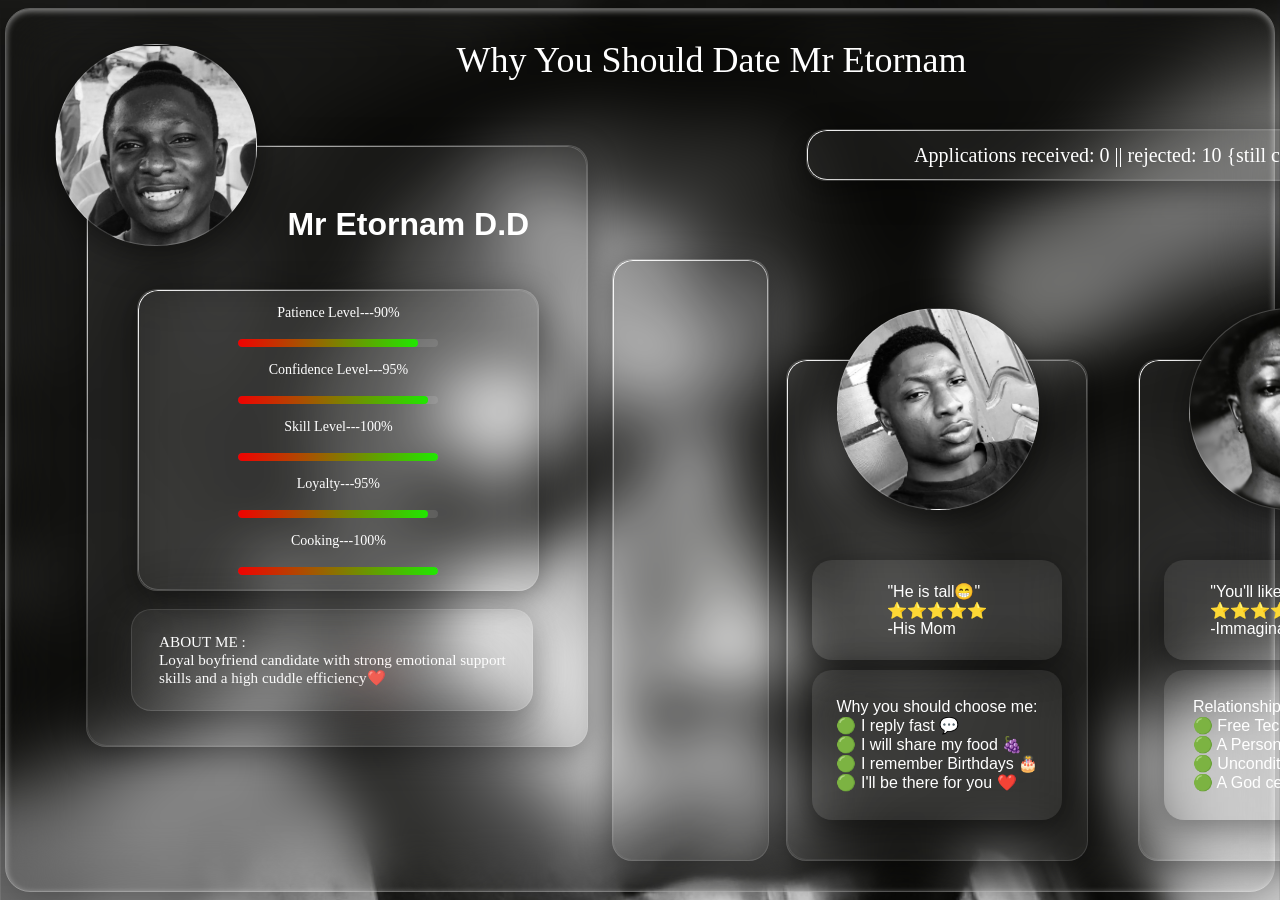
<file: index.html>
<!DOCTYPE html>
<html lang="en">
    <head>
        <link rel="stylesheet" href="portfolio.css">
    </head>
    <body>
        <div class="main-hero">
            <div class="title">
            <span>Why You Should Date Mr Etornam</span>
        </div>
            <div class="long-card">
                Applications received: 0 || rejected: 10 {still counting}
            </div>
            <div class="small-card">
                <p>ABOUT ME :<br>
                Loyal boyfriend candidate with strong emotional support<br>
                skills and a high cuddle efficiency❤️</p>
            </div>
            <div class="main-card">
                <h1 class="name-tag">Mr Etornam D.D</h1>
                <div class="pfp"></div>
                <div class="tab">
                    <div class="stat-top">
                        <span>Patience Level---</span>
                        <span>90%</span>
                    </div>
                    <div class="stat-bar">
                        <div class="stat-fill" style="width:90%"></div>
                    </div>
                     <div class="stat-top">
                        <span>Confidence Level---</span>
                        <span> 95%</span>
                    </div>
                    <div class="stat-bar">
                        <div class="stat-fill" style="width:95%"></div>
                    </div>
                    <div class="stat-top">
                        <span>Skill Level---</span>
                        <span> 100%</span>
                    </div>
                    <div class="stat-bar">
                        <div class="stat-fill" style="width:100%"></div>
                    </div>
                    <div class="stat-top">
                        <span>Loyalty---</span>

                        <span> 95%</span>
                    </div>
                    <div class="stat-bar">
                        <div class="stat-fill" style="width:95%"></div>
                    </div>
                    <div class="stat-top">
                        <span>Cooking---</span>
                        <span> 100%</span>
                    </div>
                    <div class="stat-bar">
                        <div class="stat-fill" style="width:100%"></div>
                    </div>
                </div>
            </div>
            <div class="media"></div>
            <div class="cards">
                 <div class="card-1">
                    <div class="pfp1"></div>
                    <div class="data1">
                        "He is tall😁"<br>
                        ⭐⭐⭐⭐⭐<br>
                        -His Mom
                    </div>
                    <div class="data2">
                           Why you should choose me: <br>
                        🟢 I reply fast 💬<br>
                        🟢 I will share my food 🍇<br>
                        🟢 I remember Birthdays 🎂<br>
                        🟢 I'll be there for you ❤️<br>
                    </div>
                 </div>
                 <div class="card-2">
                    <div class="pfp2"></div>
                    <div class="data1">
                        "You'll like him 😉"<br>
                        ⭐⭐⭐⭐⭐<br>
                        -Immaginary Girlfriend
                    </div>
                    <div class="data2">
                           Relationship Benefits: <br>
                        🟢  Free Tech support 🧑🏽‍💻<br>
                        🟢  A Personal Einstein 🤓<br>
                        🟢  Unconditional Love ❤️<br>
                        🟢  A God centered love ✝️<br>
                    </div>
                 </div>
            </div>
        </div>
    </body>
</html>
</file>
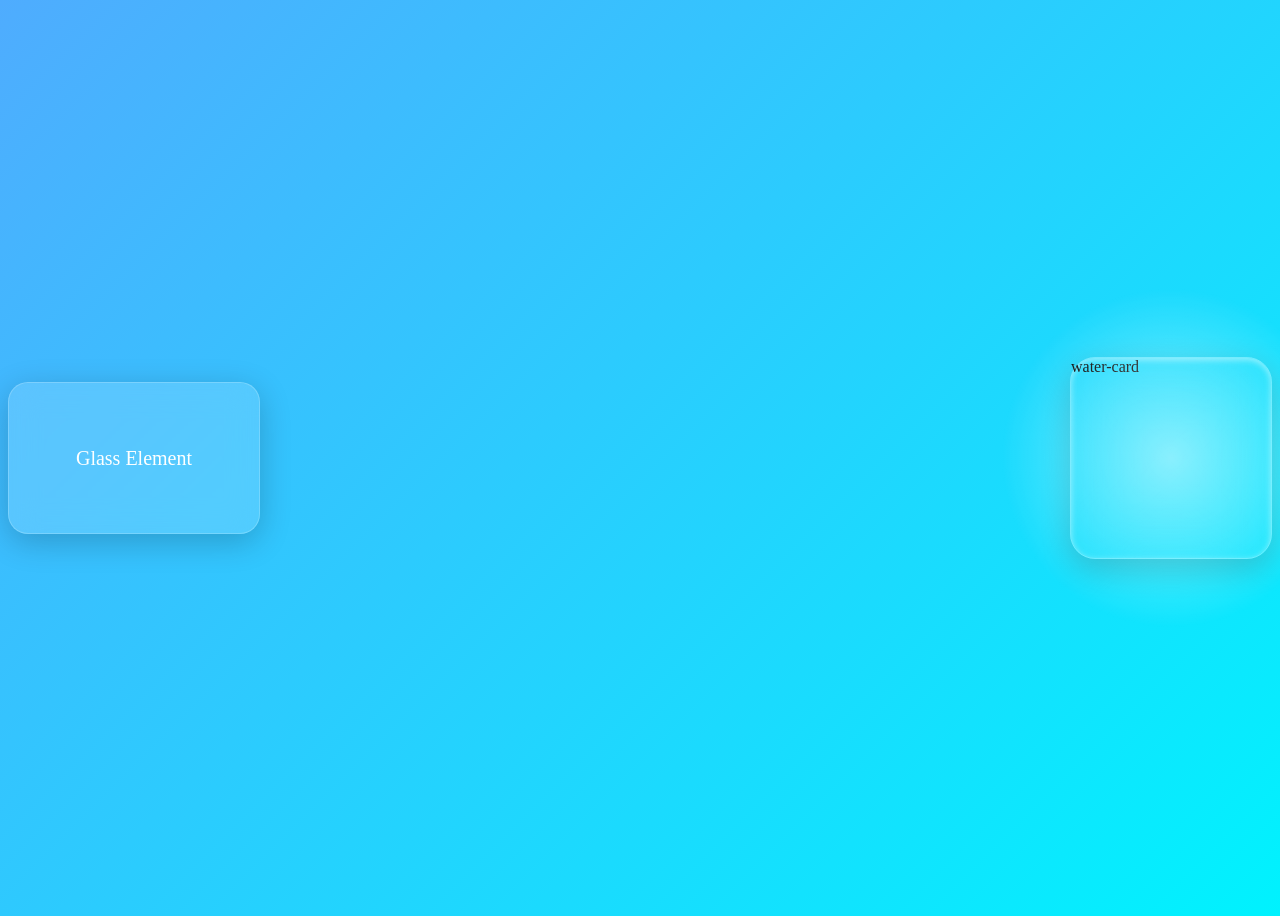
<file: cool.html>
<!DOCTYPE html>
<html lang="en">
    <head>
        <link rel="stylesheet" href="cool.css">
    </head>
    <body>

        <div class="glass-card">
            Glass Element
        </div>


        <div class="water-card">
            water-card
        </div>
    </body>
</html>
</file>
<file: portfolio.css>
*{
    margin: 0;
    padding: 0;
}
body{
    background: url(me\ 2222.jpg);
    background-size: cover;
    height:100vh;
    display:flex;
    justify-content: center;
    align-items: center;
    overflow-y: scroll;
    overflow-x: hidden;
}

.main-hero{
    position: relative;

    width: 99%;
    height: 98%;

    border-radius: 25px;

    backdrop-filter: blur(30px);

    background: linear-gradient(
        145deg
        rgba(255,255,255,0.4)
        rgba(255,255,255,0.05)
    );

    border:1px solid rgba(255,255,255,0.3);

    box-shadow: inset 0 2px 6px rgba(255,255,255,0.5),
    0 10px 30px rgba(0,0,0,0.2);

}
.main-card{
    width:500px;
    height: 600px;
    background: rgba(255,255,255,0.06);
    backdrop-filter: blur(25px);
    -webkit-backdrop-filter: blur(25px);
    border-radius: 20px;
    border: 1px solid rgba(255,255,255,0.12);
    box-shadow: 0 8px 32px rgba(0,0,0,0.4);

    display: flex;
    color:white;
    font-size: 20px;
    position: relative;
    margin-left: 80px;
    margin-top: 136px;
}
.tab{
    width:400px;
    height: 300px;
    background: rgba(255,255,255,0.06);
    backdrop-filter: blur(25px);
    -webkit-backdrop-filter: blur(25px);
    border-radius: 20px;
    border: 1px solid rgba(255,255,255,0.12);
    box-shadow: 0 8px 32px rgba(0,0,0,0.4);

    display: flex;
    flex-direction: column;
    gap:15px;
    color:white;
    font-size: 20px;
    position: relative;
    margin-top: 143px;
    align-items: center;
    justify-content: center;
    margin-left: 50px;
}
.pfp{
    width:200px;
    height: 200px;
    background: url(Screenshot_20260227_085518_Gallery.jpg);
    background-size: cover;
    backdrop-filter: blur(25px);
    -webkit-backdrop-filter: blur(25px);
    border-radius: 100px 100px 100px 100px;
    border: 1px solid rgba(255,255,255,0.2);
    box-shadow: 0 8px 32px rgba(0,0,0,0.5);

    display: flex;
    align-items: center;
    justify-content: center;
    color:white;
    font-size: 20px;
    bottom: 500px;
    position: absolute;
    right: 330px;
}
.cards{
    align-items: center;
    justify-content: space-between;
    position: absolute;
    display: flex;
    gap: 50px;
    margin-left: 780px;
    bottom: 30px;
}
.card-1{
 width:300px;
    height: 500px;
    background: rgba(255,255,255,0.06);
    backdrop-filter: blur(25px);
    -webkit-backdrop-filter: blur(25px);
    border-radius: 20px;
    border: 1px solid rgba(255,255,255,0.12);
    box-shadow: 0 8px 32px rgba(0,0,0,0.4);

    display: flex;
    color:white;
    font-size: 20px;
    position: relative;
}
.card-2{
 width:300px;
    height: 500px;
    background: rgba(255,255,255,0.06);
    backdrop-filter: blur(25px);
    -webkit-backdrop-filter: blur(25px);
    border-radius: 20px;
    border: 1px solid rgba(255,255,255,0.12);
    box-shadow: 0 8px 32px rgba(0,0,0,0.4);

    display: flex;
    color:white;
    font-size: 20px;
    position: relative;
}
.pfp1{
    width:200px;
    height: 200px;
    background: url(Screenshot_20251223_202649_Snapchat.jpg);
    background-size: cover;
    backdrop-filter: blur(25px);
    -webkit-backdrop-filter: blur(25px);
    border-radius: 100px 100px 100px 100px;
    border: 1px solid rgba(255,255,255,0.2);
    box-shadow: 0 8px 32px rgba(0,0,0,0.5);

    display: flex;
    align-items: center;
    justify-content: center;
    color:white;
    font-size: 20px;
    margin-left: 50px;
    bottom: 350px;
    position: absolute;
}
.pfp2{
    width:200px;
    height: 200px;
    background: url(me\ 2222.jpg);
    background-size:cover;
    backdrop-filter: blur(25px);
    -webkit-backdrop-filter: blur(25px);
    border-radius: 100px 100px 100px 100px;
    border: 1px solid rgba(255,255,255,0.2);
    box-shadow: 0 8px 32px rgba(0,0,0,0.5);

    display: flex;
    align-items: center;
    justify-content: center;
    color:white;
    font-size: 20px;
    margin-left: 50px;
    bottom: 350px;
    position: absolute;
}
.long-card{
    width:650px;
    height: 50px;
    background: rgba(255,255,255,0.06);
    backdrop-filter: blur(25px);
    -webkit-backdrop-filter: blur(15px);
    border-radius: 20px;
    border: 1px solid rgba(255,255,255,0.12);
    box-shadow: 0 8px 32px rgba(0,0,0,0.4);

    display: flex;
    color:white;
    font-size: 20px;
    position: absolute;
    margin-left: 800px;
    margin-top: 120px;
    align-items: center;
    justify-content: center;
}
.small-card{
    width:400px;
    height: 100px;
    background: rgba(255,255,255,0.06);
    backdrop-filter: blur(25px);
    -webkit-backdrop-filter: blur(25px);
    border-radius: 20px;
    border: 1px solid rgba(255,255,255,0.12);
    box-shadow: 0 8px 32px rgba(0,0,0,0.4);

    display: flex;
    flex-direction: column ;
    color:white;
    font-size: 20px;
    position: absolute;
    margin-top: 600px;
    align-items: center;
    justify-content: center;
    margin-left: 125px;
}
h1{
    font-family: sans-serif;
    font-size: 2rem;
    font-weight: 700;
    position: absolute;
    margin-top: 60px;
    margin-left: 200px;
}
.card-1::before{
    content: "";
    position: absolute;
    inset:0;

    border-radius: 20px;

    padding: 1px;

    background: linear-gradient(
        135deg,
        rgb(255, 255, 255),
        rgba(255,255,255,0.1),
        transparent
    );

    mask:
    linear-gradient(#000 0 0 ) content-box,
    linear-gradient(#000 0 0);

    mask-composite: exclude ;

    -webkit-mask:
    linear-gradient(#000 0 0 ) content-box,
    linear-gradient(#000 0 0);

    -webkit-mask-composite: xor;
}

.card-2::before{
    content: "";
    position: absolute;
    inset:0;

    border-radius: 20px;

    padding: 1px;

    background: linear-gradient(
        135deg,
        rgb(255, 255, 255),
        rgba(255,255,255,0.1),
        transparent
    );

    mask:
    linear-gradient(#000 0 0 ) content-box,
    linear-gradient(#000 0 0);

    mask-composite: exclude ;

    -webkit-mask:
    linear-gradient(#000 0 0 ) content-box,
    linear-gradient(#000 0 0);

    -webkit-mask-composite: xor;
}
.cards::before::before{
    content: "";
    position: absolute;
    inset:0;

    border-radius: 20px;

    padding: 1px;

    background: linear-gradient(
        135deg,
        rgb(255, 255, 255),
        rgba(255,255,255,0.1),
        transparent
    );

    mask:
    linear-gradient(#000 0 0 ) content-box,
    linear-gradient(#000 0 0);

    mask-composite: exclude ;

    -webkit-mask:
    linear-gradient(#000 0 0 ) content-box,
    linear-gradient(#000 0 0);

    -webkit-mask-composite: xor;
}
.long-card::before{
    content: "";
    position: absolute;
    inset:0;

    border-radius: 20px;

    padding: 1px;

    background: linear-gradient(
        135deg,
        rgb(255, 255, 255),
        rgba(255,255,255,0.1),
        transparent
    );

    mask:
    linear-gradient(#000 0 0 ) content-box,
    linear-gradient(#000 0 0);

    mask-composite: exclude ;

    -webkit-mask:
    linear-gradient(#000 0 0 ) content-box,
    linear-gradient(#000 0 0);

    -webkit-mask-composite: xor;
}
.main-card::before{
    content: "";
    position: absolute;
    inset:0;

    border-radius: 20px;

    padding: 1px;

    background: linear-gradient(
        135deg,
        rgb(255, 255, 255),
        rgba(255,255,255,0.1),
        transparent
    );

    mask:
    linear-gradient(#000 0 0 ) content-box,
    linear-gradient(#000 0 0);

    mask-composite: exclude ;

    -webkit-mask:
    linear-gradient(#000 0 0 ) content-box,
    linear-gradient(#000 0 0);

    -webkit-mask-composite: xor;
}

.main-card::before{
    content: "";
    position: absolute;
    inset:0;

    border-radius: 20px;

    padding: 1px;

    background: linear-gradient(
        135deg,
        rgb(255, 255, 255),
        rgba(255,255,255,0.1),
        transparent
    );

    mask:
    linear-gradient(#000 0 0 ) content-box,
    linear-gradient(#000 0 0);

    mask-composite: exclude ;

    -webkit-mask:
    linear-gradient(#000 0 0 ) content-box,
    linear-gradient(#000 0 0);

    -webkit-mask-composite: xor;
}
.tab::before{
    content: "";
    position: absolute;
    inset:0;

    border-radius: 20px;

    padding: 1px;

    background: linear-gradient(
        135deg,
        rgb(255, 255, 255),
        rgba(255,255,255,0.1),
        transparent
    );

    mask:
    linear-gradient(#000 0 0 ) content-box,
    linear-gradient(#000 0 0);

    mask-composite: exclude ;

    -webkit-mask:
    linear-gradient(#000 0 0 ) content-box,
    linear-gradient(#000 0 0);

    -webkit-mask-composite: xor;
}
.media::before{
    content: "";
    position: absolute;
    inset:0;

    border-radius: 20px;

    padding: 1px;

    background: linear-gradient(
        135deg,
        rgb(255, 255, 255),
        rgba(255,255,255,0.1),
        transparent
    );

    mask:
    linear-gradient(#000 0 0 ) content-box,
    linear-gradient(#000 0 0);

    mask-composite: exclude ;

    -webkit-mask:
    linear-gradient(#000 0 0 ) content-box,
    linear-gradient(#000 0 0);

    -webkit-mask-composite: xor;
}
.stat{
    margin-bottom: 20px;
}
.stat-top{
    display: flex;
    justify-content: space-between;
    margin-bottom: 3px;
    font-size: 14px;
}
.stat-bar{
    height: 8px;
    width:50%;
    background: rgba(255,255,255,0.1);
    border-radius: 10px;
    overflow: hidden;
}
.stat-fill{
    height: 100%;
    background: linear-gradient(
        90deg,
        #f10101,
        #20e801
    );

    border-radius: 10px;
    transition: width 0.6s ease;
}
.data1{
    width:250px;
    height: 100px;
    background: rgba(255,255,255,0.06);
    backdrop-filter: blur(25px);
    -webkit-backdrop-filter: blur(25px);
    border-radius: 20px;
    
    box-shadow: 0 8px 32px rgba(0,0,0,0.4);

    display: flex;
    color:white;
    font-size: 1rem;
    position: absolute;
    margin-top: 200px;
    align-items: center;
    justify-content: center;
    margin-left: 25px;
    font-family: 'Franklin Gothic Medium', 'Arial Narrow', Arial, sans-serif;
    font-weight: 300;
}
.data2{
    width:250px;
    height: 150px;
    background: rgba(255,255,255,0.06);
    backdrop-filter: blur(25px);
    -webkit-backdrop-filter: blur(25px);
    border-radius: 20px;
    
    box-shadow: 0 8px 32px rgba(0,0,0,0.4);

    display: flex;
    color:white;
    font-size: 1rem;
    position: absolute;
    margin-top: 310px;
    align-items: center;
    justify-content: center;
    margin-left: 25px;
    font-family:Verdana, Geneva, Tahoma, sans-serif;
    font-weight: 300;
}
h2{
    font-family:Arial, Helvetica, sans-serif;
    font-size: 1rem;
    font-weight: 300;
}
p{
    font-family: 'Times New Roman', Times, serif;
    font-size: 0.95rem;
    font-weight: 200;
    justify-content: center;
    align-self: center;
}
.media{
    width:155px;
    height: 600px;
    background: rgba(255,255,255,0.06);
    backdrop-filter: blur(25px);
    -webkit-backdrop-filter: blur(25px);
    border-radius: 20px;
    border: 1px solid rgba(255,255,255,0.12);
    box-shadow: 0 8px 32px rgba(0,0,0,0.4);

    display: flex;
    color:white;
    font-size: 20px;
    position: absolute;
    bottom: 30px;
    left: 606px;
}
.title{
    position: absolute;
    display: flex;
    align-items: center;
    justify-content: center;
    gap: 20px;
    color:white;
    font-size: 36px;
    left:450px;
    top:30px;
  
}
.title::before,
.title::after{
    content: "";
    position: absolute;
    flex: 1;
    height: 2px;
    background: linear-gradient(
        90deg,
        transparent,
        rgba(255,255,255,0.9),
        transparent
    );
    box-shadow: 
    0 0 8px rgba(255,255,255,0.7),
    0 0 20px rgba(255,255,255,0.3);
}
.title::before{
    position: absolute;
}
.title::before::after{
    content: "";
    position: absolute;
    right:30%;
    top:-2px;

    width: 6px;
    height: 6px;
    background: white;
    border-radius: 50%;

     box-shadow: 
     0 0 10px white,
     0 0 20px white;
}
</file>
<file: cool.css>
body{
    background: linear-gradient(135deg,#4facfe,#00f2fe);
    height:100vh;
    display:flex;
    justify-content: space-between;
    gap: 100px;
    align-items:center;
}


.glass-card{
    width:250px;
    height: 150px;
    background: rgba(255,255,255,0.15);
    backdrop-filter: blur(15px);
    -webkit-backdrop-filter: blur(15px);
    border-radius: 20px;
    border: 1px solid rgba(255,255,255,0.2);
    box-shadow: 0 8px 32px rgba(0,0,0,0.2);

    display: flex;
    align-items: center;
    justify-content: center;
    color:white;
    font-size: 20px;
}


.water-card{
    position: relative;

    width: 200px;
    height: 200px;

    border-radius: 25px;

    backdrop-filter: blur(30px);

    background: linear-gradient(
        145deg
        rgba(255,255,255,0.4)
        rgba(255,255,255,0.05)
    );

    border:1px solid rgba(255,255,255,0.3);

    box-shadow: inset 0 2px 6px rgba(255,255,255,0.5),
    0 10px 30px rgba(0,0,0,0.2);

}

.water-card::before{
    content: "";
    position: absolute;
    width: 200%;
    height: 200%;
    top:-50%;
    left: -50%;

    background: radial-gradient(
        circle,
        rgba(255,255,255,0.5),
        transparent 60%

    );

    animation: ripple 8s infinite ease-in-out;
}

@keyframes ripple{
    0%{transform: rotate(0deg);}
    100%{transform: rotate(360deg);}
}
</file>
